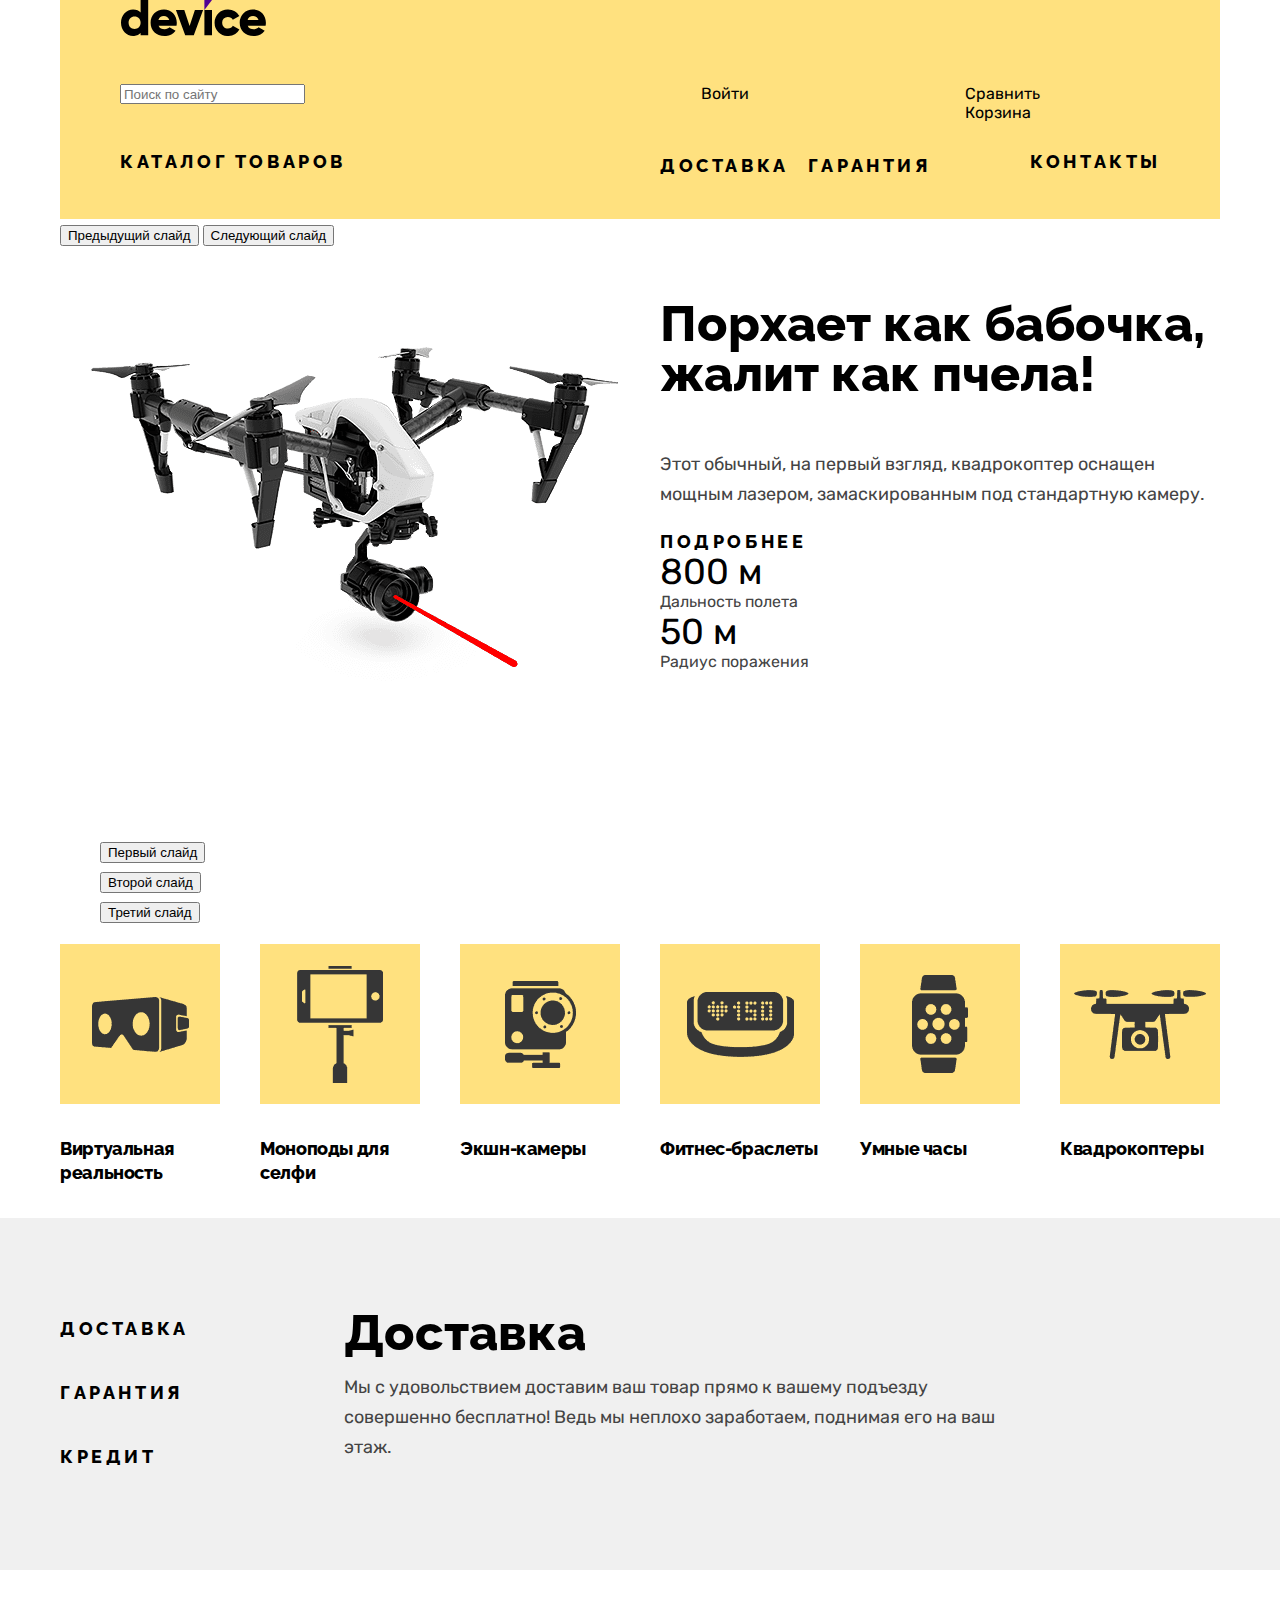
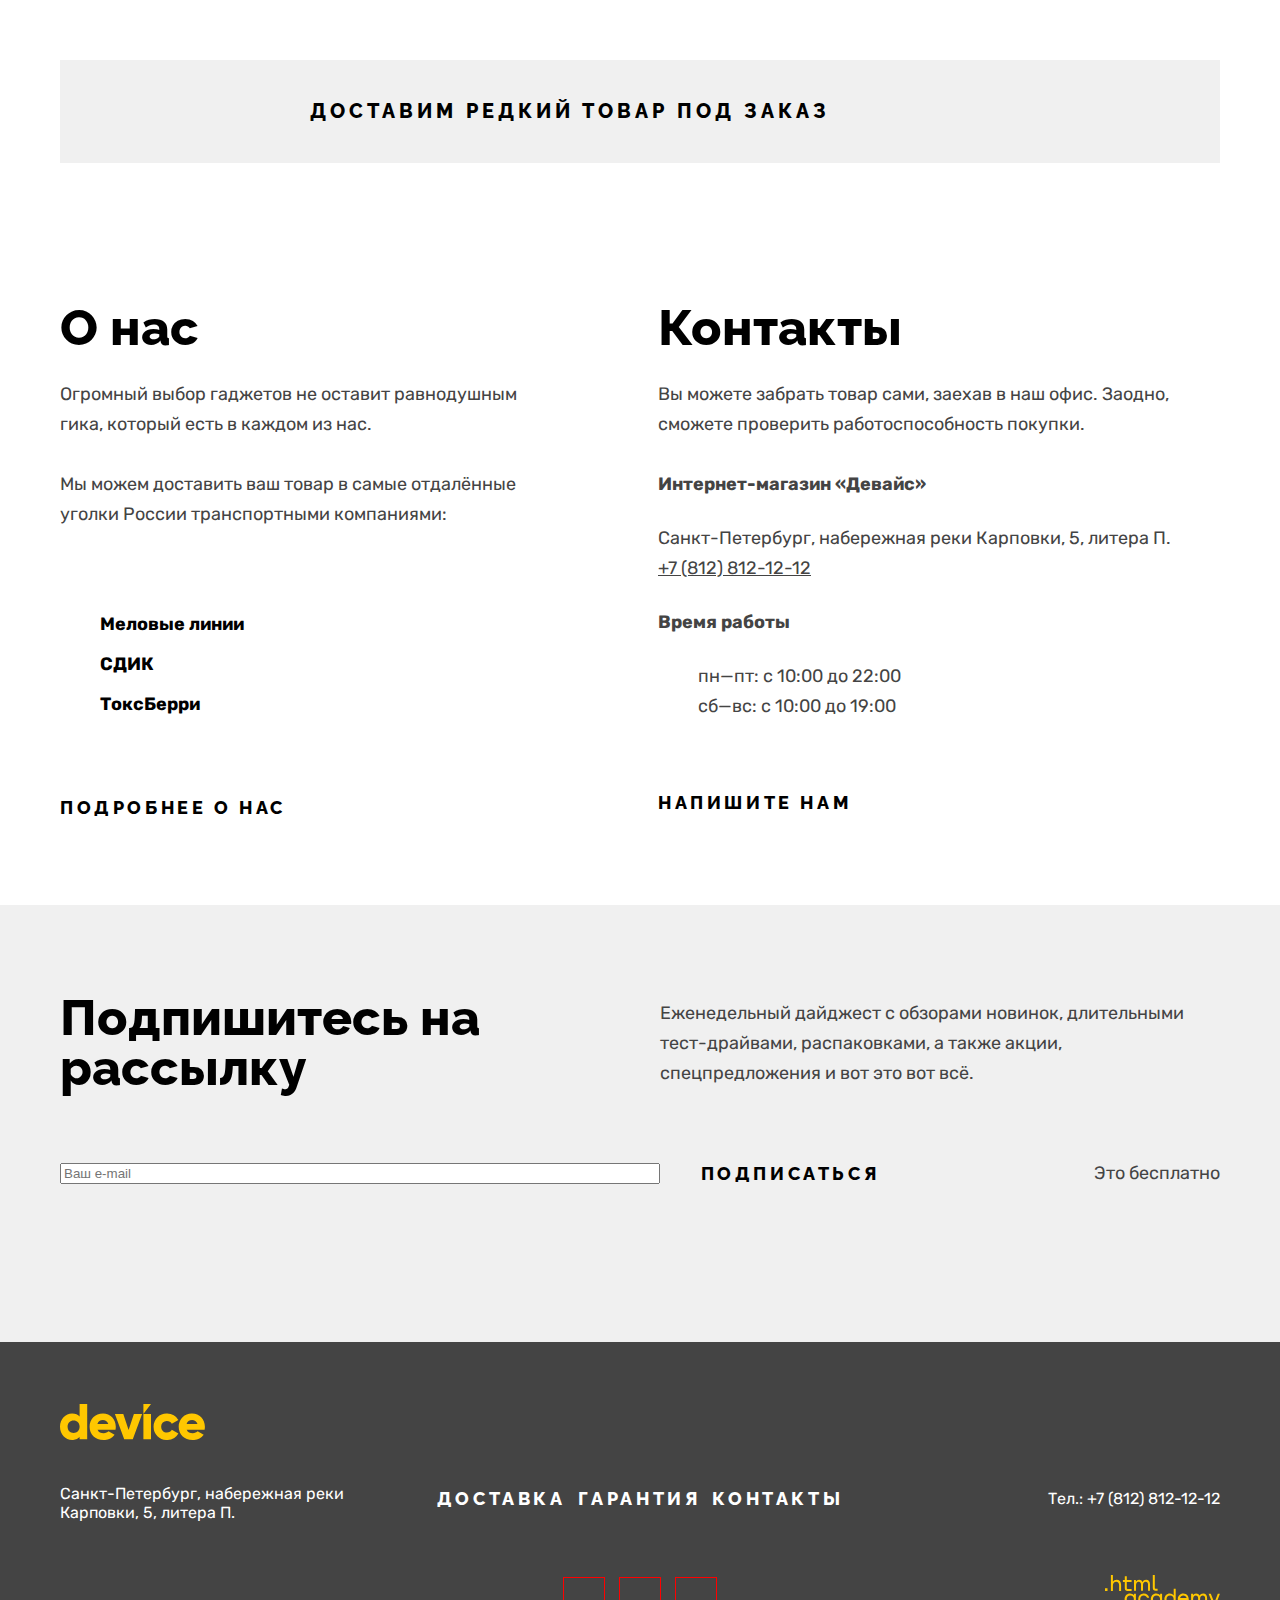
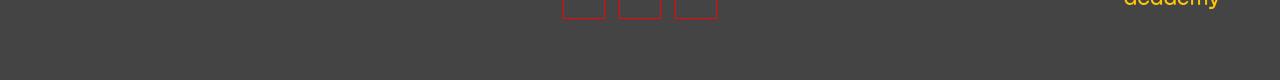
<file: index.html>
<!DOCTYPE html>
<html lang="ru">
<head>
  <meta charset="utf-8">
  <title>HTML Academy: Девайс</title>
  <link rel="stylesheet" href="css/styles.css">
</head>
<body>

<!--header-->
<header class="page-header page-container">
  <nav class="header-navigation page-container">
    <a href="#"><img class="header-logo" src="img/device-logo.svg" width="145" height="36" alt="Логотип магазина Device"></a>
    <div class="user-panel">
      <form action="#" class="search" method="post">
        <label class="visually-hidden" for="search-input">Поиск по сайту</label>
        <input class="search-input" id="search-input" name="search-input" type="text" placeholder="Поиск по сайту">
        <button class="search-button visually-hidden" type="submit">Найти</button>
      </form>
      <ul class="manage-user">
        <li class="manage-user-item"><a class="manage-link" href="#">Войти</a></li>
      </ul>
      <ul class="manage-goods">
        <li class="manage-goods-item"><a class="manage-link" href="#">Сравнить</a></li>
        <li class="manage-goods-item"><a class="manage-link" href="#">Корзина</a></li>
      </ul>
    </div>

    <div class="main-menu-panel">
      <a href="#" class="navigation-catalog">Каталог товаров</a>
      <div class="main-navigation-block visually-hidden">
        <ul class="navigation-catalog-list">
          <li class="catalog-item"><a class="catalog-link " href="#">Виртуальная реальность</a></li>
          <li class="catalog-item"><a class="catalog-link" href="#">Моноподы для cелфи</a></li>
          <li class="catalog-item"><a class="catalog-link" href="#">Экшн-камеры</a></li>
        </ul>
        <ul class="navigation-catalog-list">
          <li class="catalog-item"><a class="navigation-link" href="#">Фитнес-браслеты</a></li>
          <li class="catalog-item"><a class="navigation-link" href="#">Умные часы</a></li>
        </ul>
        <ul class="navigation-catalog-list">
          <li class="catalog-item"><a class="navigation-link" href="#">Квадрокоптеры</a></li>
        </ul>
      </div>
      <div class="main-menu">
        <ul class="main-menu-navigation">
          <li class="main-menu-item"><a class="main-menu-link" href="#">Доставка</a></li>
          <li class="main-menu-item"><a class="main-menu-link" href="#">Гарантия</a></li>
        </ul>
        <div class="main-menu-contacts">
          <a class="main-menu-link" href="#">Контакты</a>
        </div>

      </div>

    </div>

  </nav>
</header>
<!--/header-->

<main class="m  ain-inner">

  <h1 class="visually-hidden">Интернет-магазин "Device"</h1>

<!--slider-->
  <section class="slider page-container">
    <h2 class="visually-hidden">Слайдер с топовыми товарами</h2>
    <button>Предыдущий слайд</button>
    <button>Следующий слайд</button>
    <ol class="slider-list">
      <li class="slider-item">
        <div class="slider-image">
          <a href="#"><img src="img/slider/slider-1.png" width="560" height="560" alt="квадракоптер с мощным лазером"></a>
        </div>
          <div class="slider-item-text">
          <h3 class="title">Порхает как бабочка, жалит как пчела!</h3>
          <p>Этот обычный, на первый взгляд, квадрокоптер оснащен мощным лазером, замаскированным под стандартную камеру.</p>
          <a class="button" href="#">Подробнее</a>
          <dl class="slider-item-properties">
            <dd>800 м</dd>
            <dt>Дальность полета</dt>
            <dd>50 м</dd>
            <dt>Радиус поражения</dt>
          </dl>
        </div>
      </li>
      <li class="slider-item visually-hidden">
        <a href="#"><img src="img/slider/slider-2.png" width="560" height="560" alt="мотивирующий фитнесс браслет"></a>
        <div class="slider-item-text">
          <h3 class="title">Худеем правильно!</h3>
          <p>Мотивирующие фитнес-браслеты помогут найти в себе силы не пропускать занятия и соблюдать диету.</p>
          <a class="button" href="#">Подробнее</a>
          <dl class="slider-item-properties">
            <dt>Без подзарядки</dt>
            <dd>48 часов</dd>
          </dl>
        </div>

      </li>
      <li class="slider-item visually-hidden">
        <a href="#"><img src="img/slider/slider-3.png" width="560" height="560" alt="самая длинная селфи палка"></a>
        <div class="slider-item-text">
          <h3 class="title">Делай селфи, как Бен Стиллер! </h3>
          <p>Самая длинная палка для селфи доступна в нашем магазине. Восемь (Восемь, Карл!) метров длиной и весом всего 5 кг.</p>
          <a class="button" href="#">Подробнее</a>
          <dl class="slider-item-properties">
            <dt>Длина палки</dt>
            <dd>8,5 м</dd>
            <dt>Вес палки</dt>
            <dd>5 кг</dd>
            <dt>Материал</dt>
            <dd>Карбон</dd>
          </dl>
        </div>

      </li>
    </ol>
    <ul class="slider-pagination">
      <li class="slider-pagination-item">
        <button>Первый слайд</button>
      </li>
      <li class="slider-pagination-item">
        <button>Второй слайд</button>
      </li>
      <li class="slider-pagination-item">
        <button>Третий слайд</button>
      </li>
    </ul>

  </section>
<!--/slider-->

<!--  categories-->
  <section class="categories page-container">
    <h2 class="visually-hidden">Категории товаров</h2>
    <ul class="categories-list">
      <li class="categories-item icon-virtual" tabindex="0"><a class="categories-link" href="#" tabindex="-1">Виртуальная реальность</a></li>
      <li class="categories-item icon-selfi" tabindex="0"><a class="categories-link" href="#" tabindex="-1">Моноподы для селфи</a></li>
      <li class="categories-item icon-action" tabindex="0"><a class="categories-link" href="#" tabindex="-1">Экшн-камеры</a></li>
      <li class="categories-item icon-fitness" tabindex="0"><a class="categories-link" href="#" tabindex="-1">Фитнес-браслеты</a></li>
      <li class="categories-item icon-smart" tabindex="0"><a class="categories-link" href="#" tabindex="-1">Умные часы</a></li>
      <li class="categories-item icon-quadro" tabindex="0"><a class="categories-link" href="#" tabindex="-1">Квадрокоптеры</a></li>
    </ul>
  </section>
<!--  /categories-->

<!--  services-->
  <section class="service">

    <div class="service-background">
      <h2 class="visually-hidden">Сервисы</h2>
        <div class="service-inner page-container">
          <ul class="service-list service-list-container">
            <li class="button service-item"><a class="service-link button" href="#">Доставка</a></li>
            <li class="button service-item" ><a class="service-link button" href="#">Гарантия</a></li>
            <li class="button service-item"><a class="service-link button" href="#">Кредит</a></li>
          </ul>
          <ul class="service-description-list service-description-container">
            <li class="service-item-description">
              <h3 class="title service-title">Доставка</h3>
              <p>Мы с удовольствием доставим ваш товар прямо к вашему подъезду совершенно бесплатно! Ведь мы неплохо заработаем, поднимая его на ваш этаж.</p>
            </li>
            <li class="service-item" style="display: none">
              <h3 class="title">Гарантия</h3>
              <p>Если из-за возгорания купленного у нас товара у вас сгорит дом — не переживайте, мы выдадим вам новый. Товар, не дом, конечно же.</p>
            </li>
            <li class="service-item" style="display: none">
              <h3 class="title">Кредит</h3>
              <p class="service-description">Залезть в долговую яму стало проще! Кредитные консультанты подберут для вас наиболее выгодные условия кредита. Выгодные для банка, разумеется.</p>
            </li>
          </ul>
        </div>



    </div>
    <!--delivery-->
    <div class="delivery page-container">
      <span class="delivery-logo"></span>
      <a class="delivery-link" href="#">Доставим редкий товар под заказ</a>
    </div>
    <!--/delivery-->
  </section>
<!--  /services-->




<!--  about-->
  <section class="about page-container">
    <h2 class="visually-hidden">О компании</h2>

    <div class="about-us">
      <h3 class="title about-title">О нас</h3>
      <p>Огромный выбор гаджетов не оставит равнодушным гика, который есть в каждом из нас.</p>
      <p>Мы можем доставить ваш товар в самые отдалённые уголки России транспортными компаниями:</p>
      <ul class="list-companies">
        <li class="companies-item">Меловые линии</li>
        <li class="companies-item">СДИК</li>
        <li class="companies-item">ТоксБерри</li>
      </ul>
      <a class="button btn-about" href="#">Подробнее о нас</a>
    </div>
    <div class="about-contacts">
      <h3 class="title about-title">Контакты</h3>
      <p>Вы можете забрать товар сами, заехав в наш офис. Заодно, сможете проверить работоспособность покупки. </p>
      <h4 class="about-contacts-subtitle">Интернет-магазин «Девайс»</h4>
      <address>Санкт-Петербург, набережная реки Карповки, 5, литера П.</address>
      <a class="about-phone" href="tel:+78128121212">+7 (812) 812-12-12</a>
      <h4 class="about-contacts-subtitle">Время работы</h4>
      <ul class="contacts-schedule">
        <li class="contacts-schedule-item">пн—пт: с 10:00 до 22:00</li>
        <li class="contacts-schedule-item">сб—вс: с 10:00 до 19:00</li>
      </ul>

      <a class="button btn-about" href="#">Напишите нам</a>
    </div>
  </section>
<!--  /about-->

<!--  distributions-->
  <section class="distribution">
  <div class="page-container distribution-container">
      <h2 class="distribution-title title">Подпишитесь на рассылку</h2>
      <p class="distribution-content">Еженедельный дайджест с обзорами новинок, длительными тест-драйвами, распаковками, а также акции, спецпредложения
        и вот это вот всё.</p>
      <form class="distribution-form" action="#" method="post">
        <label class="visually-hidden" for="email">Ваш e-mail</label>
        <input class="distribution-email" type="email" name="email" id="email" placeholder="Ваш e-mail">
        <button class="distribution-btn" type="submit">Подписаться</button>
        <span class="distribution-free">Это бесплатно</span>
      </form>

  </div>
  </section>
<!-- /distribution-->

</main>
<footer class="page-footer">
  <div class="page-container footer-logo-container">
    <a class="footer-logo" href="#"><img src="img/device-logo-footer.svg" width="145" height="36" alt="Логотип магазина Device"></a>
  </div>
  <div class="page-footer-container">
    <!-- footer address block-->
    <div class="footer-address-block footer-block">

      <address class="contacts-address">
        Санкт-Петербург, набережная реки Карповки, 5, литера П.
      </address>
    </div>
    <!--/ footer address block-->

    <!-- footer center block-->
    <div class="footer-center-block">
      <!-- footer navigation-->
      <ul class="footer-navigation">
        <li class="footer-menu-item"><a class="footer-link" href="#">Доставка</a></li>
        <li class="footer-menu-item"><a class="footer-link" href="#">Гарантия</a></li>
        <li class="footer-menu-item"><a class="footer-link" href="#">Контакты</a></li>
      </ul>
      <!-- /footer navigation-->

      <!--  socials-->
      <ul class="socials">
        <li class="social-item"><a class="socials-link" href="https://www.facebook.com/htmlacademy"><span class="visually-hidden">Facebook</span></a></li>
        <li class="social-item"><a class="socials-link" href="https://www.instagram.com/htmlacademy/"><span class="visually-hidden">Instagram</span></a></li>
        <li class="social-item"><a class="socials-link" href="https://twitter.com/htmlacademy_ru"><span class="visually-hidden">Twitter</span></a></li>
      </ul>
      <!--  /socials-->
    </div>
    <!-- /footer center block-->

    <!-- footer phone block-->
    <div class="footer-phone-block footer-block">
      <address>
        <a class="footer-phone" href="tel:+78128121212">Тел.: +7 (812) 812-12-12</a>
      </address>
      <div class="logo-partners">
        <a href="https://htmlacademy.ru/"><img src="img/logo_htmlacademy.svg" width="115" height="34" alt="Логотип html academy"></a>
      </div>

    </div>
    <!-- /footer phone block-->

  </div>

</footer>
</body>
</html>
</file>
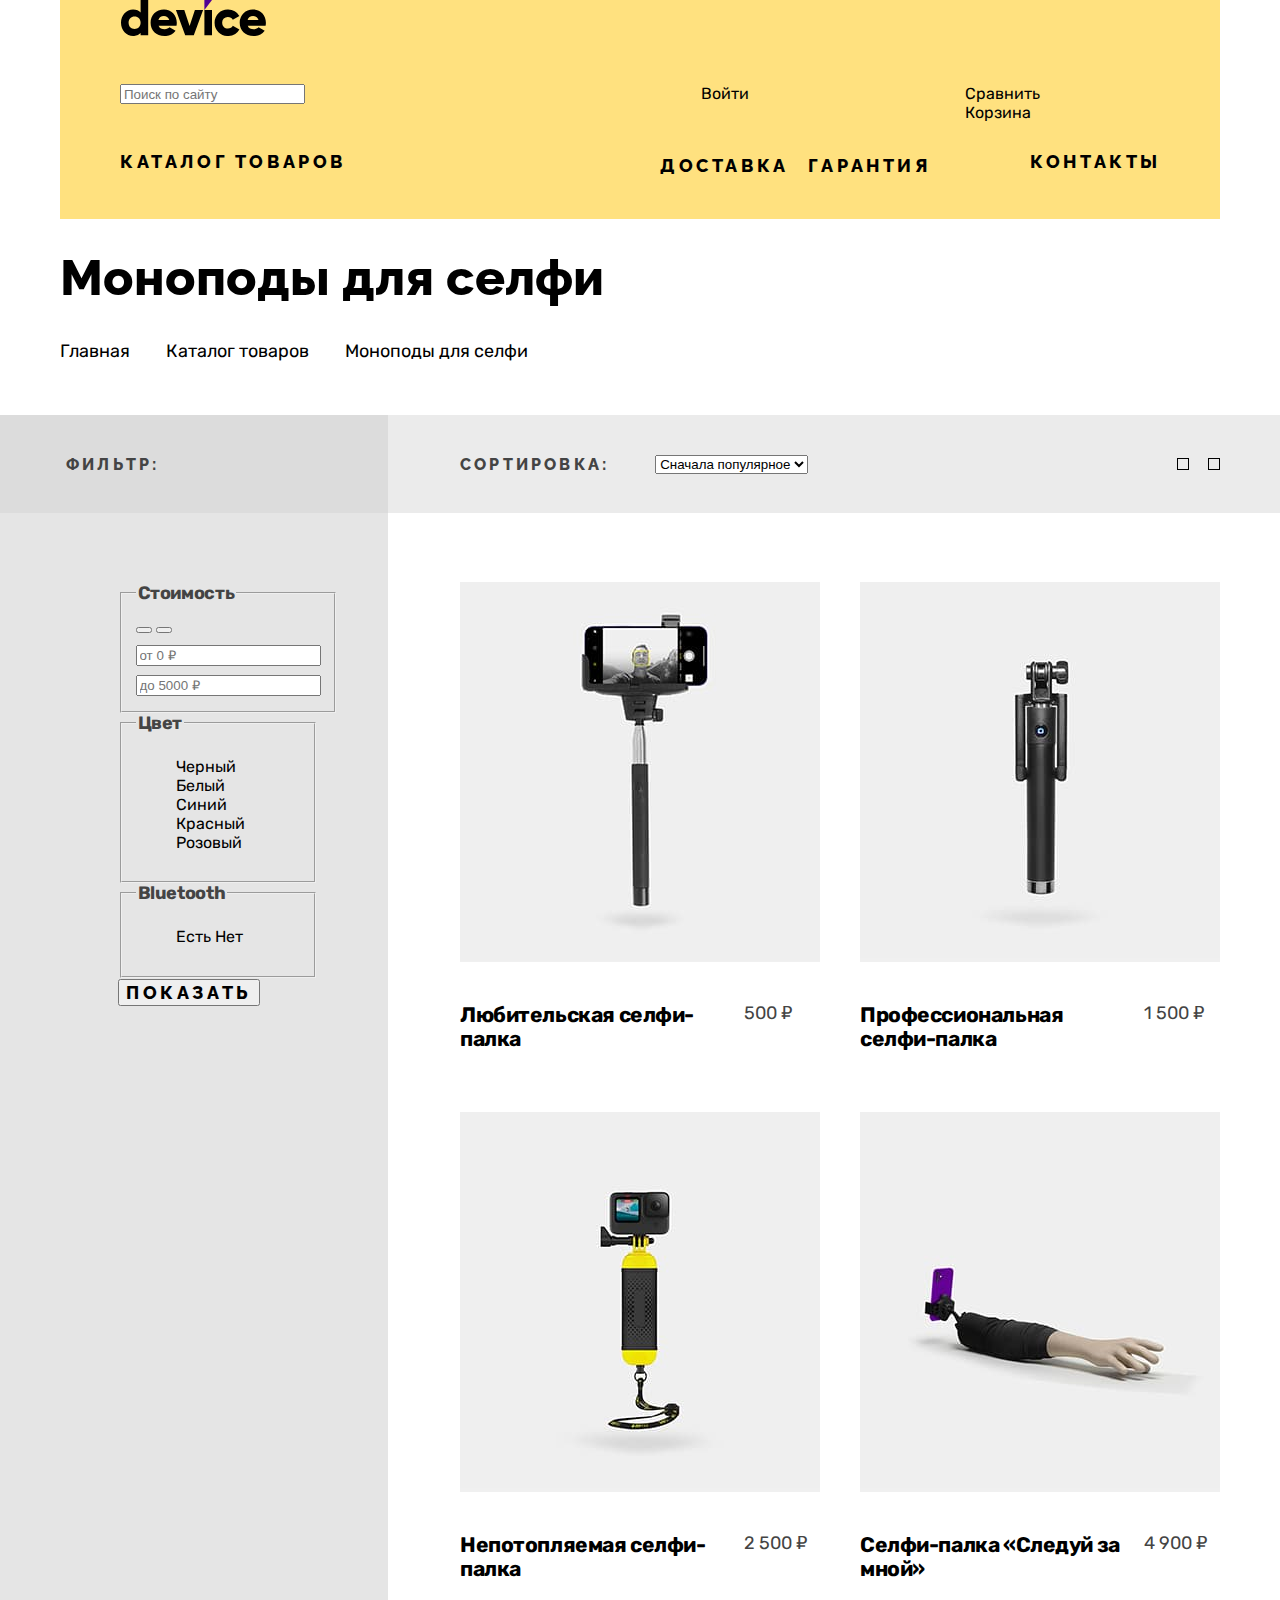
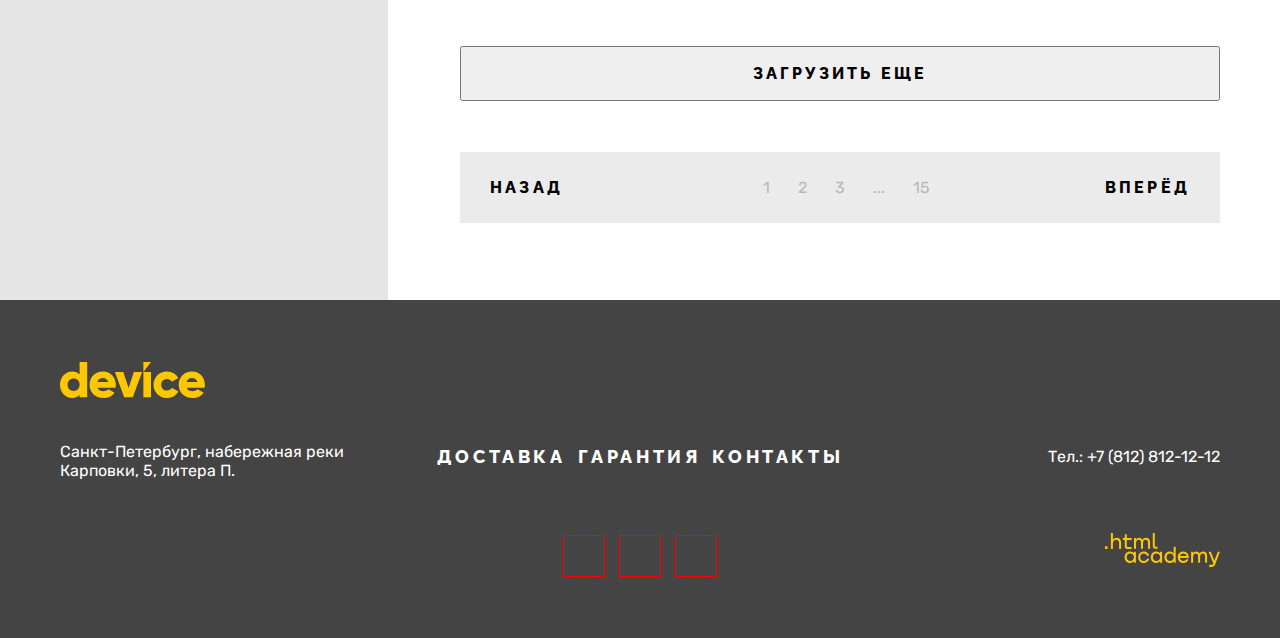
<file: catalog.html>
<!DOCTYPE html>
<html lang="en">
<head>
  <meta charset="UTF-8">
  <title>HTML Academy: Девайс Каталог товаров</title>
  <link rel="stylesheet" href="css/styles.css">
</head>
<body>

<!--header-->
<header class="page-header page-container">
  <nav class="header-navigation page-container">
    <a href="#"><img class="header-logo" src="img/device-logo.svg" width="145" height="36" alt="Логотип магазина Device"></a>
    <div class="user-panel">
      <form action="#" class="search" method="post">
        <label class="visually-hidden" for="search-input">Поиск по сайту</label>
        <input class="search-input" id="search-input" name="search-input" type="text" placeholder="Поиск по сайту">
        <button class="search-button visually-hidden" type="submit">Найти</button>
      </form>
      <ul class="manage-user">
        <li class="manage-user-item"><a class="manage-link" href="#">Войти</a></li>
      </ul>
      <ul class="manage-goods">
        <li class="manage-goods-item"><a class="manage-link" href="#">Сравнить</a></li>
        <li class="manage-goods-item"><a class="manage-link" href="#">Корзина</a></li>
      </ul>
    </div>

    <div class="main-menu-panel">
      <a href="#" class="navigation-catalog">Каталог товаров</a>
      <div class="main-navigation-block visually-hidden">
        <ul class="navigation-catalog-list">
          <li class="catalog-item"><a class="catalog-link" href="#">Виртуальная реальность</a></li>
          <li class="catalog-item"><a class="catalog-link" href="#">Моноподы для cелфи</a></li>
          <li class="catalog-item"><a class="catalog-link" href="#">Экшн-камеры</a></li>
        </ul>
        <ul class="navigation-catalog-list">
          <li class="catalog-item"><a class="navigation-link" href="#">Фитнес-браслеты</a></li>
          <li class="catalog-item"><a class="navigation-link" href="#">Умные часы</a></li>
        </ul>
        <ul class="navigation-catalog-list">
          <li class="catalog-item"><a class="navigation-link" href="#">Квадрокоптеры</a></li>
        </ul>
      </div>
      <div class="main-menu">
        <ul class="main-menu-navigation">
          <li class="main-menu-item"><a class="main-menu-link" href="#">Доставка</a></li>
          <li class="main-menu-item"><a class="main-menu-link" href="#">Гарантия</a></li>
        </ul>
        <div class="main-menu-contacts">
          <a class="main-menu-link" href="#">Контакты</a>
        </div>

      </div>

    </div>

  </nav>
</header>
<!--/header-->
<!--main-->
<main class="main-inner">


  <header class="inner-header page-container">
    <h1 class="inner-header-title title">Моноподы для селфи</h1>

    <!--breadcrumbs-->

    <ul class="breadcrumbs-list">
      <li class="breadcrumbs-item"><a href="index.html" class="breadcrumbs-link">Главная</a></li>
      <li class="breadcrumbs-item"><a href="catalog.html" class="breadcrumbs-link">Каталог товаров</a>
      </li>
      <li class="breadcrumbs-item"><a class="breadcrumbs-link">Моноподы для селфи</a></li>
    </ul>
    <!--breadcrumbs-->
  </header>

  <section class="catalog-container">
    <!--filter section-->


        <div class="filter-title">
          <h2 class="catalog-uppercase-title">Фильтр:</h2>
        </div>
        <div class="filter-form-container">
          <form action="https://echo.htmlacademy.ru/" class="catalog-filter-form" method="get">
            <fieldset class="catalog-filter-group">
              <legend class="catalog-filter-title">Стоимость</legend>
              <button class="range-toggle toggle-min" type="button">
                <span class="visually-hidden">Изменить минимальную цену.</span>
              </button>
              <button class="range-toggle toggle-max" type="button">
                <span class="visually-hidden">Изменить максимальную цену.</span>
              </button>
              <label class="catalog-filter-label">
                <input class="catalog-filter-input" type="number" name="min-price" placeholder="от 0 ₽">
              </label>
              <label class="catalog-filter-label">
                <input class="catalog-filter-input" type="number" name="max-price" placeholder="до 5000 ₽">
              </label>
            </fieldset>

            <fieldset class="catalog-filter-group">
              <legend class="catalog-filter-title">Цвет</legend>
              <ul class="catalog-filter-list">
                <li class="catalog-filter-item">
                  <label class="control">
                    <input class="visually-hidden control-input" type="checkbox" name="color" value="black" checked>
                    <span class="control-mark"></span>
                    <span class="control-label">Черный</span>
                  </label>
                </li>
                <li class="catalog-filter-item">
                  <label class="control">
                    <input class="visually-hidden control-input" type="checkbox" name="color" value="white" checked>
                    <span class="control-mark"></span>
                    <span class="control-label">Белый</span>
                  </label>
                </li>
                <li class="catalog-filter-item">
                  <label class="control">
                    <input class="visually-hidden control-input" type="checkbox" name="color" value="blue">
                    <span class="control-mark"></span>
                    <span class="control-label">Синий</span>
                  </label>
                </li>
                <li class="catalog-filter-item">
                  <label class="control">
                    <input class="visually-hidden control-input" type="checkbox" name="color" value="red">
                    <span class="control-mark"></span>
                    <span class="control-label">Красный</span>
                  </label>
                </li>
                <li class="catalog-filter-item">
                  <label class="control">
                    <input class="visually-hidden control-input" type="checkbox" name="color" value="pink">
                    <span class="control-mark"></span>
                    <span class="control-label">Розовый</span>
                  </label>
                </li>

              </ul>

            </fieldset>
            <fieldset class="catalog-filter-group">
              <legend class="catalog-filter-title">Bluetooth</legend>
              <ul class="catalog-filter-list">
                <li class="catalog-filter-item">
                  <label class="control">
                    <input class="visually-hidden control-input" type="radio" name="product-group" value="bluetooth-exists"
                           checked>
                    <span class="control-mark"></span>
                    <span class="control-label">Есть</span>
                  </label>
                  <label class="control">
                    <input class="visually-hidden control-input" type="radio" name="product-group" value="bluetooth-exists">
                    <span class="control-mark"></span>
                    <span class="control-label">Нет</span>
                  </label>
                </li>
              </ul>
            </fieldset>
            <button class="button" type="submit">Показать</button>
          </form>
        </div>



    <!--/filter section-->

    <!--sorting section-->

      <div class="sort-panel">
        <div class="sort-panel-title">
          <h2 class="catalog-uppercase-title sort-main-title">Cортировка:</h2>
          <label class="visually-hidden" for="sorting-field">Сортировка:</label>
          <select class="sorting" name="sorting" id="sorting-field">
            <option class="sorting-item" value="more_popular">Сначала популярное</option>
            <option class="sorting-item" value="more_cheap">Сначала дешёвое</option>
            <option class="sorting-item" value="more_costly">Сначала дорогое</option>
          </select>

          <ul class="sort-list">
            <li class="sort-item"><a href=""><span class="visually-hidden">сортировка по убыванию</span></a></li>
            <li class="sort-item"><a href=""><span class="visually-hidden">сортировка по возрастанию</span></a></li>
          </ul>
        </div>


      </div>


      <!-- product list-->
      <ol class="product-list">

        <li class="product-item">
          <a class="product-card-link" href="#">
            <img class="product-card-image" src="img/catalog/catalog-1.jpg" width="360" height="380"
                 alt="Любительская селфи-палка">
            <h3 class="product-card-title">Любительская селфи-палка</h3>
            <span class="product-card-price">500 ₽</span>
            <span><a class="button product-card-button" href="#">Подробнее</a></span>
          </a>
        </li>

        <li class="product-item">
          <a class="product-card-link" href="#">
            <img class="product-card-image" src="img/catalog/catalog-2.jpg" width="360" height="380"
                 alt="Профессиональная селфи-палка">
            <h3 class="product-card-title">Профессиональная селфи-палка</h3>
            <span class="product-card-price">1 500 ₽</span>
            <span><a class="button product-card-button" href="#">Подробнее</a></span>
          </a>
        </li>

        <li class="product-item">
          <a class="product-card-link" href="#">
            <img class="product-card-image" src="img/catalog/catalog-3.jpg" width="360" height="380"
                 alt="Непотопляемая селфи-палка">
            <h3 class="product-card-title">Непотопляемая селфи-палка</h3>
            <span class="product-card-price">2 500 ₽</span>
            <span><a  class="button product-card-button" href="#">Подробнее</a></span>
          </a>
        </li>

        <li class="product-item">
          <a class="product-card-link" href="#">
            <img class="product-card-image" src="img/catalog/catalog-4.jpg" width="360" height="380"
                 alt="Селфи-палка в виде руки">
            <h3 class="product-card-title">Селфи-палка «Следуй за мной»</h3>
            <span class="product-card-price">4 900 ₽</span>
            <span><a  class="button product-card-button" href="#">Подробнее</a></span>
          </a>

        </li>
      </ol>
      <!-- /product list-->

      <button class="button pagination-show-more catalog-uppercase-title" type="button">Загрузить еще</button>

      <!-- catalog-pagination -->
      <div class="pagination-container">
        <div class="pagination-prev">
          <a class="pagination-link" href="#">Назад</a>
        </div>

        <ol class="pagination">
          <li><a class="pagination-count" href="#">1</a></li>
          <li><a class="pagination-count" href="#">2</a></li>
          <li><a class="pagination-count" href="#">3</a></li>
          <li><a class="pagination-count" href="#">...</a></li>
          <li><a class="pagination-count" href="#">15</a></li>
        </ol>
        <div class="pagination-next">
          <a class="pagination-link" href="#">Вперёд</a>
        </div>

        <!-- /catalog-pagination -->
      </div>


    <!--/sorting section-->
  </section>

</main>
<!--/main-->

<footer class="page-footer">
  <div class="page-container footer-logo-container">
    <a class="footer-logo" href="#"><img src="img/device-logo-footer.svg" width="145" height="36" alt="Логотип магазина Device"></a>
  </div>
  <div class="page-footer-container">
    <!-- footer address block-->
    <div class="footer-address-block footer-block">

      <address class="contacts-address">
        Санкт-Петербург, набережная реки Карповки, 5, литера П.
      </address>
    </div>
    <!--/ footer address block-->

    <!-- footer center block-->
    <div class="footer-center-block">
      <!-- footer navigation-->
      <ul class="footer-navigation">
        <li class="footer-menu-item"><a class="footer-link" href="#">Доставка</a></li>
        <li class="footer-menu-item"><a class="footer-link" href="#">Гарантия</a></li>
        <li class="footer-menu-item"><a class="footer-link" href="#">Контакты</a></li>
      </ul>
      <!-- /footer navigation-->

      <!--  socials-->
      <ul class="socials">
        <li class="social-item"><a class="socials-link" href="https://www.facebook.com/htmlacademy"><span class="visually-hidden">Facebook</span></a></li>
        <li class="social-item"><a class="socials-link" href="https://www.instagram.com/htmlacademy/"><span class="visually-hidden">Instagram</span></a></li>
        <li class="social-item"><a class="socials-link" href="https://twitter.com/htmlacademy_ru"><span class="visually-hidden">Twitter</span></a></li>
      </ul>
      <!--  /socials-->
    </div>
    <!-- /footer center block-->

    <!-- footer phone block-->
    <div class="footer-phone-block footer-block">
      <address>
        <a class="footer-phone" href="tel:+78128121212">Тел.: +7 (812) 812-12-12</a>
      </address>
      <div class="logo-partners">
        <a href="https://htmlacademy.ru/"><img src="img/logo_htmlacademy.svg" width="115" height="34" alt="Логотип html academy"></a>
      </div>

    </div>
    <!-- /footer phone block-->

  </div>

</footer>
<!-- /footer -->
</body>
</html>
</file>
<file: css/styles.css>
/* Подключение шрифтов*/
@font-face {
  font-family: "Raleway";
  font-style: normal;
  font-weight: 800;
  src: url("../fonts/raleway/raleway-800.woff2") format("woff2");
  font-display: swap;
}

@font-face {
  font-family: "Rubik";
  font-style: normal;
  font-weight: 400;
  src: url("../fonts/rubik/rubik-400.woff2") format("woff2");
  font-display: swap;
}

@font-face {
  font-family: "Rubik";
  font-style: normal;
  font-weight: 700;
  src: url("../fonts/rubik/rubik-700.woff2") format("woff2");
  font-display: swap;
}

@font-face {
  font-family: "Rubik";
  font-style: normal;
  font-weight: 800;
  src: url("../fonts/rubik/rubik-800.woff2") format("woff2");
  font-display: swap;
}

html {
   height: 100%;
}

.visually-hidden {
  position: absolute;
  width: 1px;
  height: 1px;
  margin: -1px;
  padding: 0;
  border: 0;
  clip: rect(0 0 0 0);
  overflow: hidden;
}

.button {
  font-family: Raleway, sans-serif;
  font-style: normal;
  font-weight: 800;
  font-size: 18px;
  line-height: 21px;
  letter-spacing: 0.2em;
  text-transform: uppercase;
  text-decoration: none;
  color: #000000;
}

/* Общие стили для body */

body {
  margin: 0;
  display: flex;
  flex-direction: column;
  min-height: 100%;
  font-family: "Rubik", sans-serif;
  font-size: 18px;
  font-weight: 400;
  font-style: normal;
  line-height: 30px;
  color: #444444;
  background-color: #FFFFFF;

}

li {
  list-style-type: none;
}
.main-inner {
  background-color: #FFFFFF;
  flex-grow: 1;
}


.page-container {
  width: 1160px;
  margin: 0 auto;
}

/* правила для header */
.page-header {
   display: flex;
  flex-direction: column;
}

.header-logo {
  display: block;
  margin-left: 61px;
}

.user-panel {
  min-width: 1041px;
  display: flex;
  flex-direction: row;
  padding: 0 60px;
  margin-top: 48px;
  margin-bottom: 29px;
}

.search {
  min-width: 516px;
  margin-right: 24px;
}

.search-input {
  display: block;
  height: 20px;
  box-sizing: border-box;
}


/* основное меню */
.main-menu-panel {
  display: flex;
  width: 1041px;
  padding: 0 60px;
  margin-bottom: 38px;
}

.navigation-catalog {
  background-color: #FFE17F;
  font-family: Raleway, sans-serif;
  font-weight: 800;
  font-size: 18px;
  line-height: 21px;
  letter-spacing: 0.2em;
  text-transform: uppercase;
  text-decoration: none;
  min-width: 293px;
  margin-right: 247px;
  color :#000000;
}

.navigation-catalog:focus {
  outline: #af4fff solid 2px;
}

.header-navigation {
  background-color: #FFE17F;
  display: flex;
  flex-direction: column;

}



.header-navigation li {
  background-color: #FFE17F;
}

.main-menu-link {
  font-family: Raleway, sans-serif;
  font-style: normal;
  font-weight: 800;
  font-size: 18px;
  line-height: 21px;
  letter-spacing: 0.2em;
  text-decoration: none;
  color: #000000;
  text-transform: uppercase;
}




.catalog-item .navigation-link {
  font-family: Rubik, sans-serif;
  font-weight: normal;
  font-size: 16px;
  line-height: 18px;
  background-color: #FFE17F;
}



/* Меню пользователя и поиск по сайту*/

.manage-user {

  font-family: Rubik, sans-serif;
  font-weight: normal;
  font-size: 16px;
  min-width: 245px;
  line-height: 19px;
  color: #000000;

  padding: 0;
  margin: 0 19px 0 0;

}

.manage-user-item {
  display: inline-block;


}

.manage-link {
  font-size: 16px;
  line-height: 19px;
  color: #000000;
  text-decoration: none;
  border-radius: 20px;
  padding: 10px 19px 10px 41px;

}

.manage-link:focus {
  outline: #af4fff solid 2px;
}



/* Меню каталога товаров и ослуживания товаров */
.manage-goods {

  line-height: 19px;
  color: #000000;
  background-color: #FFE17F;

  display: flex;
  flex-wrap: wrap;
  min-width: 244px;
  max-width: 244px;
  margin: 0;
  padding: 0;
  justify-content: flex-end;

}


.manage-goods-item {
  margin-right: auto;
  display: block;
}

/*.manage-goods-item:first-child  {
  margin-right: 0;
}*/

/* Меню гарантии  доставки */
.main-menu {
  background-color: #FFE17F;
  display: flex;
  flex-wrap: wrap;
  margin-left: auto;
  width: 100%;
}

.main-menu:last-child {
  margin-right: 0;
}

.main-menu-navigation {
  padding: 0;
  display: flex;
  flex-wrap: wrap;
  flex-direction: row;
  width: 300px;
  margin: 0 auto 0 0;
}



.main-menu-item {
  margin-right: 19px;
}

.main-menu-contacts {
  display: flex;
  flex-wrap: wrap;
  max-width: 140px;
}

/* Слайдер */
.title {
  font-family: Raleway, sans-serif;
  font-style: normal;
  font-weight: 800;
  font-size: 50px;
  line-height: 50px;
  color: #000000;
}

.slider {
  width: 1160px;
}

.slider-list {
  margin: 0;
  padding: 0;
}
.slider-item {
  display: flex;
  flex-direction: row;
  width: 1160px;
  margin: 0;
  padding: 0;
  justify-content: space-between;
}

.slider-image {
  width: 560px;
}


.slider-item-text {
  width: 560px;
}



.slider-item-properties dt {
  font-family: Rubik, sans-serif;
  font-style: normal;
  font-weight: normal;
  font-size: 16px;
  line-height: 30px;
  color: #444444;
}

.slider-item-properties dd {
  grid-row: 1 / 2;
  margin: 0;

  font-family: Rubik, sans-serif;
  font-style: normal;
  font-weight: normal;
  font-size: 36px;
  line-height: 30px;
  color: #000000;
}

/* Панель с категориями товаров */

.categories-item {
  position: relative;
  margin-bottom: 33px;
  padding-top: 193px;

  width: 160px;


}

.categories-item::after {
  content: '';
  position: absolute;
  top: 0;
  left: 0;
  width: 160px;
  height: 160px;
  background-repeat: no-repeat;
}

.categories-item::before {
  content: '';
  position: absolute;
  top: 0;
  left: 0;
  width: 160px;
  height: 160px;
  background-color: #FFE17F;
}


.categories-item:hover::before {
  background: #FFC700;
}

.categories-item:focus::before {
  outline: #AF4FFF solid 5px;
  color: #AF4FFF;
}


.categories-item:active::after {
  opacity: 0.3;
}

.categories-link {
  font-family: Raleway, sans-serif;
  font-weight: 800;
  font-size: 18px;
  line-height: 24px;
  letter-spacing: -0.02em;
  text-transform: none;
  text-decoration: none;
  color: #000000;
  display: block;
  tab-index: -1;

}

.icon-virtual::after {
  background-image: url("../img/icons/categories/virtual.png");
  background-position: center;
}

.icon-selfi::after {
  background-image: url("../img/icons/categories/selfi.png");
  background-position: center;
}

.icon-action::after {
  background-image: url("../img/icons/categories/action.png");
  background-position: center;
}

.icon-fitness::after {
  background-image: url("../img/icons/categories/fitness.png");
  background-position: center;
}

.icon-smart::after {
  background-image: url("../img/icons/categories/smart.png");
  background-position: center;
}

.icon-quadro::after {
  background-image: url("../img/icons/categories/quadro.png");
  background-position: center;
}










/* Сервисы */

.service {
  width: 100%;
  margin-bottom: 90px;
}

.service-background {
  background-color: #F0F0F0;
  margin-bottom: 90px;
  padding: 90px 0 70px;
}

.service-list {
  margin: 0;
  padding: 0;
}

.service-description-container {
  width: 691px;
  padding-right: 70px;
}

.service-item-description {
  background-color: #F0F0F0

}

.service-description-list {
  margin: 0;
  padding: 0;
}
.service-description {
  width: 500px;
  margin-left: 116px;
  margin-right: 263px;

}

.service-inner{
  display: flex;
}

.service-list-container {
  width: 160px;
  margin-right: 124px;
}

.service-item {
  background-color: #F0F0F0;
  margin-bottom: 23px;
  margin-right: auto;
}

.service-item-description p {
  margin-top: 0;
}

.service-title {
  margin-top: 0;
  margin-bottom: 14px;
}

.service-link {
  display: block;
  background-color: #F0F0F0;
  padding-top: 10px;
  padding-bottom: 10px;
}



/* Доставка */

.delivery {
  background-color: #F0F0F0;
  width: 1160px;
  display: flex;
  flex-direction: row;
}

.delivery-logo {
   min-width: 47px;
  min-height: 31px;
  padding: 34px 39px;
}

.delivery-link {
  font-family: Raleway, sans-serif;
  font-weight: 800;
  font-size: 20px;
  line-height: 23px;
  letter-spacing: 0.2em;
  text-transform: uppercase;
  color: #000000;
  text-decoration: none;
  padding: 40px 125px;
}



.categories {
  width: 1160px;
}
.categories-list {
  width: inherit;
  display: grid;
  grid-template-columns: repeat(6, 160px);
  column-gap: 40px;
  margin: 0;
  padding: 0;
}

.categories-item .title{
  width: 160px;
  margin-left: 140px;
  margin-right: 120px;
}

/* Раздел "О нас" и "Контакты" */


.about-phone {
  color: #444444;
}

/* Рассылка */

.distribution {
  /*margin: 0 auto;*/
  width: 100%;
  background-color: #F0F0F0;
  padding-bottom: 140px;
  padding-top: 75px;
}

.distribution-container {
  display: flex;
  flex-wrap: wrap;
  align-items: center;
}

.distribution-form {
  width: 100%;
  display: flex;
  align-items: center;
  margin-top: 39px;

}

.distribution-email {
  min-width: 600px;
  padding-right: 40px;
  box-sizing: border-box;
}

.distribution-btn {

  min-width: 260px;
  padding: 18px 40px;
  /*padding-top: 17px;
  padding-bottom: 18px;*/
  margin-right: 136px;


  background-color: #F0F0F0;
  font-family: Raleway, sans-serif;
  font-weight: 800;
  font-size: 18px;
  line-height: 21px;
  letter-spacing: 0.2em;
  text-transform: uppercase;

  color: #000000;


  border: none;
  cursor: pointer;

}

.distribution-title {
  margin-top: 0;
  margin-bottom: 0;

  margin-right: 40px;

  width: 560px;
}
.distribution-content {
  width: 560px;
}

.distribution-free {
  width: 164px;

  margin-left: auto;
  align-self: center;
  text-align: right;
}




/* Правило для адреса в разделе О нас */

.about {
  display: flex;
  flex-direction: row;
  justify-content: space-between;
  padding-bottom: 87px;
}

.about p {
  margin-top: 0;
  margin-bottom: 30px;
}

.about-us {
  width: 500px;
  display: flex;
  flex-direction: column;
}

.about-title {
  margin-bottom: 26px;
}

.about-contacts {
  width: 515px;
  margin-right: 47px;
}

.contacts-schedule {
  margin-bottom: 67px;
  margin-top: auto;
}

.btn-about {
  margin-top: auto;
}

.about-contacts address {
  font-style: normal;
}

.contacts-address {
  margin-bottom: 5px;
  font-family: Rubik, sans-serif;
  font-style: normal;
  font-weight: normal;
  font-size: 16px;
  line-height: 19px;
  color: #FFFFFF;
  background-color: #444444;

}

.list-companies {
  margin-bottom: 52px;
  margin-top: 55px;
}


.companies-item {
  margin-bottom: 20px;

  font-family: Rubik, sans-serif;
  font-weight: 700;
  line-height: 20px;
  color: #000000;

}
.companies-item:last-child {
  margin-bottom: 0;
}


/* footer */

.page-footer {
  color: #FFFFFF;
  background-color: #444444;
  width: 100%;
  margin: 0 auto;
  padding-top: 62px;
  padding-bottom: 61px;
}



.footer-logo-container {
  margin-bottom: 35px;
}

.page-footer-container {
  display: flex;
  flex-direction: row;
  margin: 0 auto;
  width: 1160px;
}

.page-footer .navigation-link {
  color: #FFFFFF;
  background-color: #444444;
}

.footer-navigation {
  color: #FFFFFF;
  background-color: #444444;
  display: flex;
  flex-wrap: wrap;
  padding: 0;
  margin: 0 auto 63px;
  justify-content: center;
}


.footer-phone {
  display: block;


  font-family: Rubik, sans-serif;
  font-size: 16px;
  font-style: normal;
  text-decoration: none;
  color: #FFFFFF;

}

.footer-phone-block address {
  margin-bottom: 5px;
}

.footer-block {
  width: 300px;
}

.footer-address-block address{
  margin-bottom: 5px;
}

.footer-center-block {
  width: 600px;
  display: flex;
  flex-direction: column;
  margin: 0 auto;

}

.footer-phone-block {
  display: flex;
  flex-wrap: wrap;
  flex-direction: column;
  align-items: flex-end;

  font-family: Rubik, sans-serif;
  font-size: 16px;
}

.footer-menu-item {
  margin-left: 3px;
  margin-right: 3px;
}

.footer-link {
  padding-right: 3px;
  padding-left: 3px;
  min-width: 148px;
  box-sizing: border-box;
  font-family: Raleway, sans-serif;
  font-style: normal;
  font-weight: 800;
  font-size: 18px;
  line-height: 21px;
  text-align: center;
  letter-spacing: 0.2em;
  text-transform: uppercase;
  color: #FFFFFF;
  text-decoration: none;


}


.socials {

  display: flex;
  flex-wrap: wrap;
  margin: auto auto 0;
  padding: 0;

}

.socials-link {
  width: 40px;
  height: 40px;
  text-decoration: none;
  list-style-type: none;
  border: 1px solid red;
  display: block;
  margin-right: 7px;
  margin-left: 7px;

}

.logo-partners {
  margin-top: auto;
}

/* стили для каталога */
.catalog-container {
  display: grid;
  grid-template-columns: 1fr 328px 832px 1fr;
}

.catalog-uppercase-title {
  font-family: Raleway, sans-serif;
  font-style: normal;
  font-weight: 800;
  font-size: 16px;
  line-height: 19px;
  letter-spacing: 0.2em;
  text-transform: uppercase;
}

.catalog-filter-title {
  font-family: Rubik, sans-serif;
  font-style: normal;
  font-weight: bold;
  font-size: 18px;
  line-height: 20px;
  letter-spacing: -0.02em;
}

/* Хлебные крошки */
.breadcrumbs-list {
  margin: 0;
  padding: 0;
  display: flex;
  flex-wrap: wrap;
  margin-bottom: 49px;
}

.breadcrumbs-item {
  margin-right: 36px;
}

.breadcrumbs-link {
  text-decoration: none;
  color: #000000;
}

/* фильтры */

.filter-main-title {
  margin: 25px 32px 25px 60px;
}

.catalog-filter-form {
  width: 200px;
  margin-left: auto;
}


.catalog-filter-item {
  font-family: Rubik, sans-serif;
  font-style: normal;
  font-weight: normal;
  font-size: 16px;
  line-height: 19px;
  color: #000000;
}


.filter-title {
  grid-column: 1/3;
  background-color: #dcdcdc;
  padding: 25px 32px 25px 60px;
  display: flex;
  align-items: center;
}

.filter-title h2 {
  margin: 0 0 0 auto;
  padding: 0;
  width: 290px;

}

.filter-form-container {
  grid-column: 1 / 3;
  grid-row: 2 / 6;
  background-color: #e5e5e5;
  padding: 70px 70px 70px 60px;
}



/* сортировка */


.sort-panel {
  grid-column: 3 / 5;
  display: flex;
  grid-row: 1;
  background-color: #EBEBEB;

}

.sort-panel-title {
  display: flex;
  align-items: center;
  width: 760px;
  padding: 25px 0 25px 72px;
}

.sorting-item {
  font-family: Rubik, sans-serif;
  font-style: normal;
  font-weight: normal;
  font-size: 16px;
  line-height: 19px;
  color: #000000;
}

.sort-list {
  margin-left: auto;
  display: flex;
  flex-wrap: wrap;
}
.sort-item {
  border: 1px solid black;
  width: 10px;
  height: 10px;
  margin-left: 19px;
}

.sort-main-title {
  display: block;
  margin: 0 46px 0 0;

}

/* список товаров */

.product-list {
  padding: 69px 0 44px 72px;
  margin: 0;
  width: 760px;
  display: grid;
  grid-template-columns: repeat(2, 360px);
  gap: 40px 40px;
  grid-column: 3;


}



.product-card-image {
  grid-column: 1 / -1;
  grid-row: 1;
  margin-bottom: 32px;
}

.product-card-link {
  font-family: Rubik, sans-serif;
  text-decoration: none;
  font-size: 18px;
  line-height: 24px;
  color: #000000;
}

.product-card-title {
  font-weight: 700;
  letter-spacing: -0.02em;
  display: inline-block;
  max-width: 280px;
  vertical-align: top;
  margin-top: 0;
}

.product-card-price {
  font-weight: 400;
  line-height: 21px;
  color: #444444;
  vertical-align: top;
}

.product-card-button {
  display: none;
}


/* Пагинация */

.pagination-container {
  background-color: #EBEBEB;
  display: flex;
  align-items: center;
  flex-direction: row;
  margin-left: 72px;


  font-size: 16px;
  line-height: 19px;
  margin-bottom: 77px;
  grid-column: 3 / 4;
  grid-row: 5;
}

.pagination {
  margin: 0;
  padding: 0;
  display: flex;
  flex-wrap: wrap;
}

.pagination-prev {
  width: 100px;
  margin-right: 189px;
}

.pagination-next {
  max-width: 150px;
  margin-left: auto;
  line-height: 19px;
}



.pagination-link {
  font-family: Raleway, sans-serif;
  font-weight: 800;
  font-size: 16px;
  line-height: 19px;
  letter-spacing: 0.2em;
  text-decoration: none;
  color: #000000;
  text-transform: uppercase;
  padding: 26px 30px;
  display: block;
}


.pagination-count {
  font-family: Rubik, sans-serif;
  font-size: 16px;
  line-height: 19px;
  text-decoration: none;
  color: #444444;
  opacity: 0.3;
  padding: 12px;
  margin: 0 2px;
  display: block;
}

.pagination-show-more {
  grid-column:  3 / 4;
  grid-row: 4;
  margin-bottom: 51px;
  margin-left: 72px;
  min-height: 55px;
}
</file>
